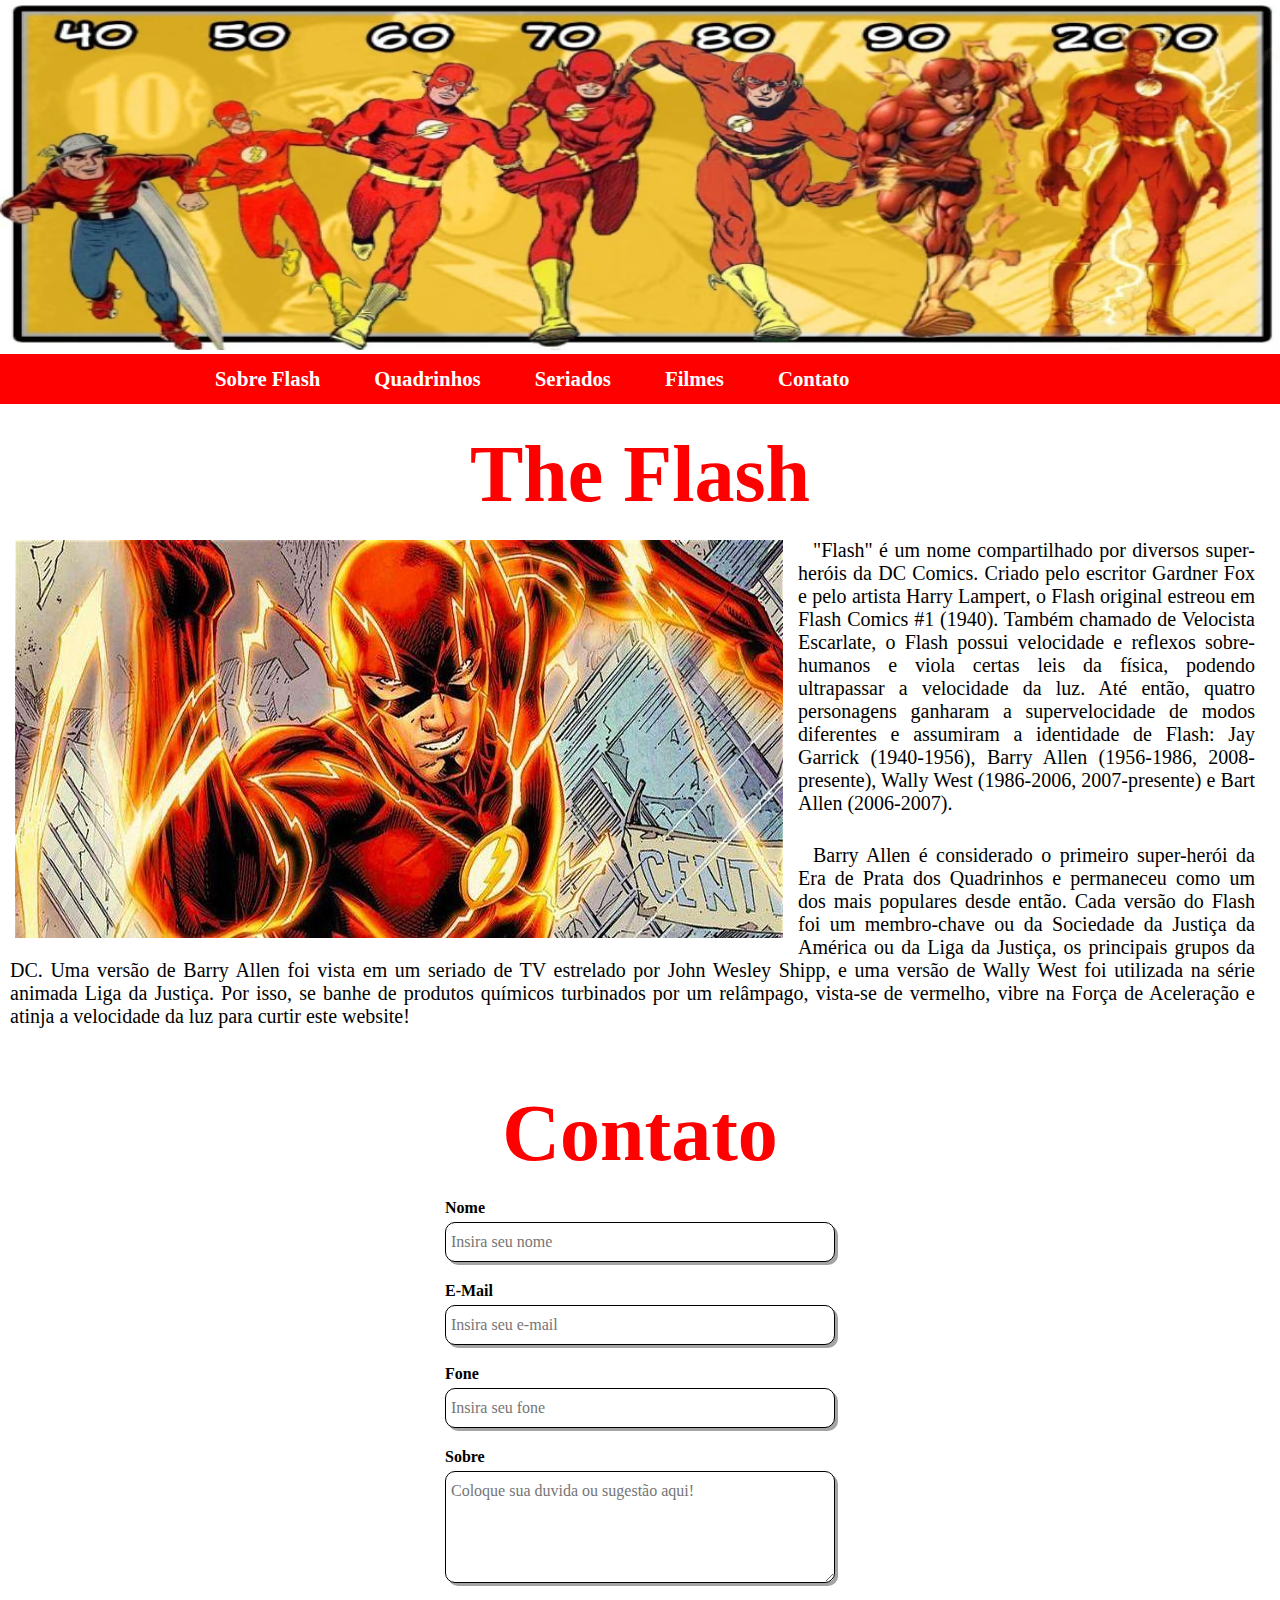
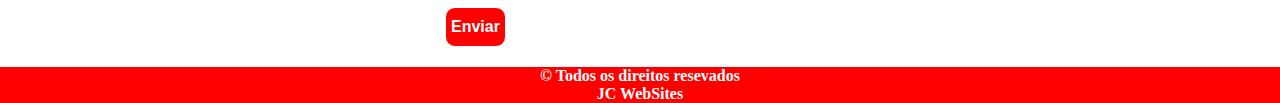
<file: index.html>
<!DOCTYPE html>
<html lang="pt-br">
<head>
    <meta charset="UTF-8">
    <meta http-equiv="X-UA-Compatible" content="IE=edge">
    <meta name="viewport" content="width=device-width, initial-scale=1.0">
    <title>::.. Flash Maniacos ..::</title>
</head>
</html>
    <link href="css/style.css" rel="stylesheet">
    <body>
        <div class="banner"> 
            <img src="imagens/flash-eras-dos-quadrinhos.webp" alt="Flash">
        </div>
        <div class="nav">
            <ul>
                <li><a href="sobre.html">Sobre Flash</a></li>
                <li> <a href="quadrinhos.html">Quadrinhos</a></li>
                <li> <a href="seriados.html">Seriados</a></li>
                <li><a href="filmes.html">Filmes</a></li>
                <li><a href="contato.html">Contato</a></li>
            </ul>        
        </div>
        
        <div class="content"> <div>
                <h2 class="titulo"> The Flash </h2>
                <img  src="imagens/flash-1229898_widelg.jpg" alt="Flash" class="image">
                <p>"Flash" é um nome compartilhado por diversos super-heróis da DC Comics. Criado pelo escritor Gardner Fox e pelo artista Harry Lampert, o Flash original estreou em Flash Comics #1 (1940).

                Também chamado de Velocista Escarlate, o Flash possui velocidade e reflexos sobre-humanos e viola certas leis da física, podendo ultrapassar a velocidade da luz. Até então, quatro personagens ganharam a supervelocidade de modos diferentes e assumiram a identidade de Flash: Jay Garrick (1940-1956), Barry Allen (1956-1986, 2008-presente), Wally West (1986-2006, 2007-presente) e Bart Allen (2006-2007). </p>
                
                <p>
                Barry Allen é considerado o primeiro super-herói da Era de Prata dos Quadrinhos e permaneceu como um dos mais populares desde então. Cada versão do Flash foi um membro-chave ou da Sociedade da Justiça da América ou da Liga da Justiça, os principais grupos da DC.

                Uma versão de Barry Allen foi vista em um seriado de TV estrelado por John Wesley Shipp, e uma versão de Wally West foi utilizada na série animada Liga da Justiça.   

                Por isso, se banhe de produtos químicos turbinados por um relâmpago, vista-se de vermelho, vibre na Força de Aceleração e atinja a velocidade da luz para curtir este website!</p>
            </div>
        </div>
        <div class="content">
            <form action="" method="post" enctype="multipart/form-data">
                <h1 class="titulo">Contato</h1>

                <div class="form-group">
                    <label class="label-control">Nome</label>
                    <input type="text" name="nome" id="nome" placeholder="Insira seu nome" class="input-control">
                </div>

                <div class="form-group">
                    <label class="label-control"> E-mail</label>
                    <input type="email" name="email" id="email" placeholder="Insira seu e-mail" class="input-control"> 
                </div>

                <div class="form-group">
                    <label class="label-control"> fone </label>
                    <input type="fone" name="fone" id="fone" placeholder="Insira seu fone" class="input-control">
                </div>

                <div class="form-group">
                    <label class="label-control"> Sobre </label>
                    <textarea name="sobre" id="sobre" cols="30" rows="5" placeholder="Coloque sua duvida ou sugestão aqui!" class="text-control"></textarea>
                </div>

                <div class="form-group">
                    <input type="submit" name="envia" value="Enviar" class="btn-control">
                </div>
            </form>
        </div>
        <div class="footer"> 
            <div class="copy">&copy; Todos os direitos resevados</div>
            <div class="dev">JC WebSites </div>
        </div>
    </body>
</html>
</file>
<file: css/style.css>
@charset "UTF-8";

*{
    margin: 0px;
    padding: 0px;
    box-sizing: border-box;
}

.banner img {
    width: 100%;
    height: 350px;
    margin: 0px;
}

.nav {
    background-color: #f00;
    width: 100%;
    margin: 0 auto;
}

.nav ul {
    list-style: none;
    margin: 0 auto;
    padding: 0px;
    width: 900px;
    height: 50px;
}

.nav ul li {
    display: inline-table;
    height: 100%;
    margin: 0 20px;
}

.nav ul li a {
    text-decoration: none;
    display: table-cell;
    vertical-align: middle;
    text-align: center;
    font: 1.3em Verdana, times;
    color: #fff;
    font-weight: bold;
    padding: 5px;
}

.nav ul li a:hover {
    background-color: #fff;
    color: #f00;
    border-radius: 05px;
    transition-duration: .5s;
    transform: scale(1.1);
}

.content {
    margin: 0 auto;
    width: 100%;
    padding: 10px;
}

.titulo {
    font: 5em Verdana, Times, sans-serif;
    font-weight: bold;
    color: #f00;
    text-align: center;
    margin: 15px 0;
}

.titulo:hover {
    text-shadow: 1px 2px 3px rgba(0, 0, 0, 0.629);
    transition-duration: .5s;
    transform: scale(1.1);
}

.image {
    box-sizing: border-box;
    float: left;
    margin: 5px 15px 5px 5px;
}

p {
    font-size: 20px;
    text-align: justify;
    text-indent: 15px;
    margin: 0px 15px 25px 0px;
    padding-top: 4px;
    line-height: 23px;
}

form {
    font: 1em Verdana;
    display: block;
}

.form-group {
    margin: 5px auto;
    padding: 5px;
    width: 400px;
}

.label-control {
    font-weight: bold;
    display: block;
    text-transform: capitalize;
}

.input-control, .text-control {
    border: 1px solid black;
    border-radius: 10px;
    padding: 10px 5px;
    margin: 5px 0;
    width: 100%;
    box-shadow: 3px 3px rgba(145, 144, 144, 0.818);
    font: 1em Verdana;
}

.text-control {
    color: blueviolet;
}

.btn-control {
    border: 1px solid white;
    background: #f00;
    color: #FFF;
    font-weight: bold;
    font-size: 1em;
    padding: 10px 5px;
    border-radius: 10px;
    cursor: pointer;
}

.btn-control:hover {
    background: linear-gradient(135deg, #f00, #FFF);
    transform: scale(1.1);
    transition-duration: 1s;
}

.footer {
    background-color: #f00;
    text-align: center;
    color: #fff;
    font-weight: bold;
    width: 100%;
}
</file>
